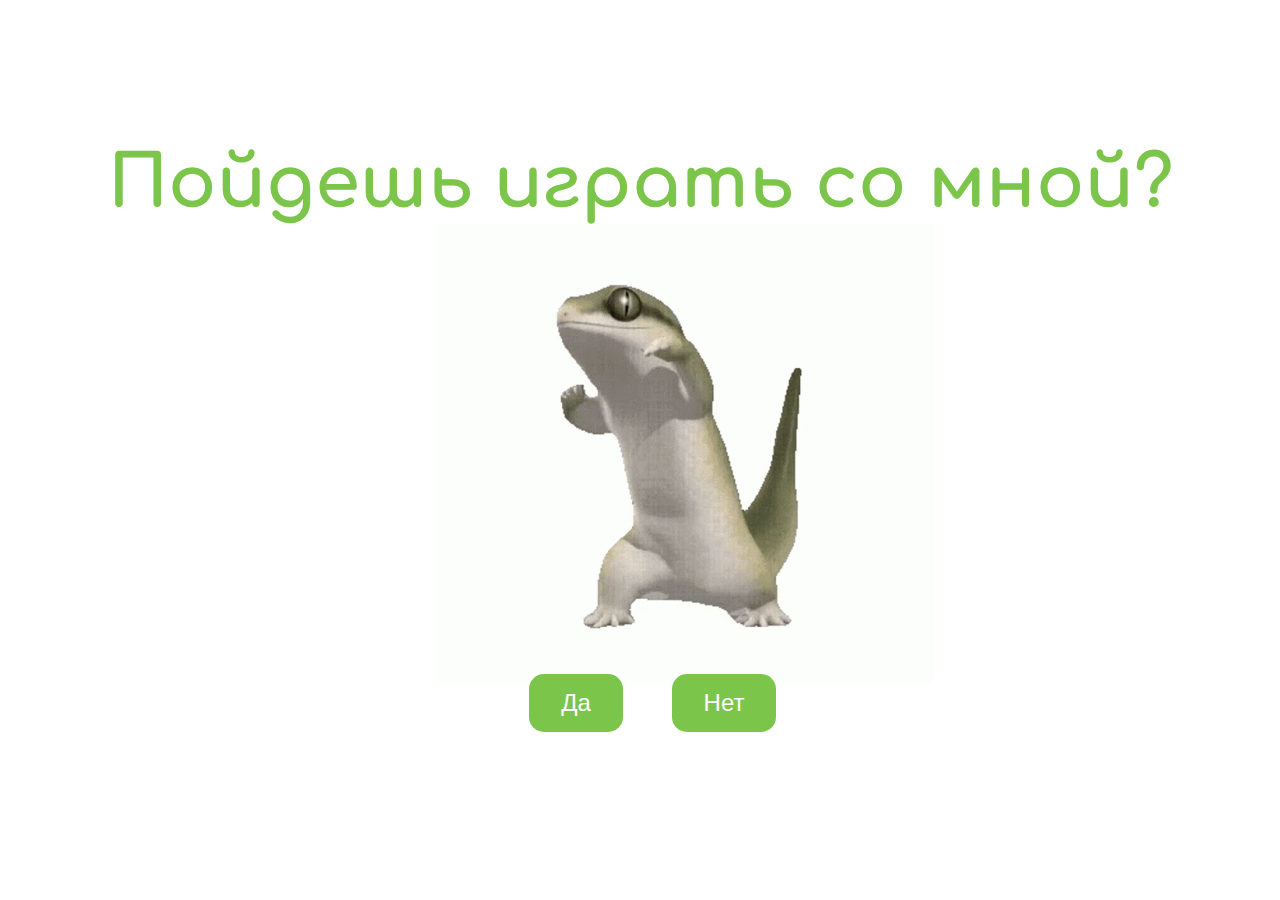
<file: index.html>
<!DOCTYPE html>
<html lang="ru">
    <head>
        <link href="./styles.css" rel="stylesheet"/>
        <link rel="preconnect" href="https://fonts.googleapis.com">
        <link rel="preconnect" href="https://fonts.gstatic.com" crossorigin>
        <link href="https://fonts.googleapis.com/css2?family=Comfortaa&display=swap" rel="stylesheet">
    </head>
    <body>
        <div class="container">
            <div>
                <h1 class="header_text">Пойдешь играть со мной?</h1>
            </div>
            <div class="gif_container">
                <img src="yacherica.gif">
            </div>
            <div class="buttons">
                <button class="btn" id="yesButton" onclick="nextPage()">Да</button>
                <button class="btn" id="noButton" onmouseover="moveButton()" onclick="moveButton()">Нет</button>
                <script>
                    function nextPage() {
                        window.location.href = "yes.html";
                    }

                    function moveButton() {
                        var x = Math.random() * (window.innerWidth - document.getElementById('noButton').offsetWidth);
                        var y = Math.random() * (window.innerHeight - document.getElementById('noButton').offsetHeight);
                        document.getElementById('noButton').style.left = `${x}px`;
                        document.getElementById('noButton').style.top = `${y}px`;
                    }
                </script>
            </div>
        </div>
    </body>
</html>
</file>
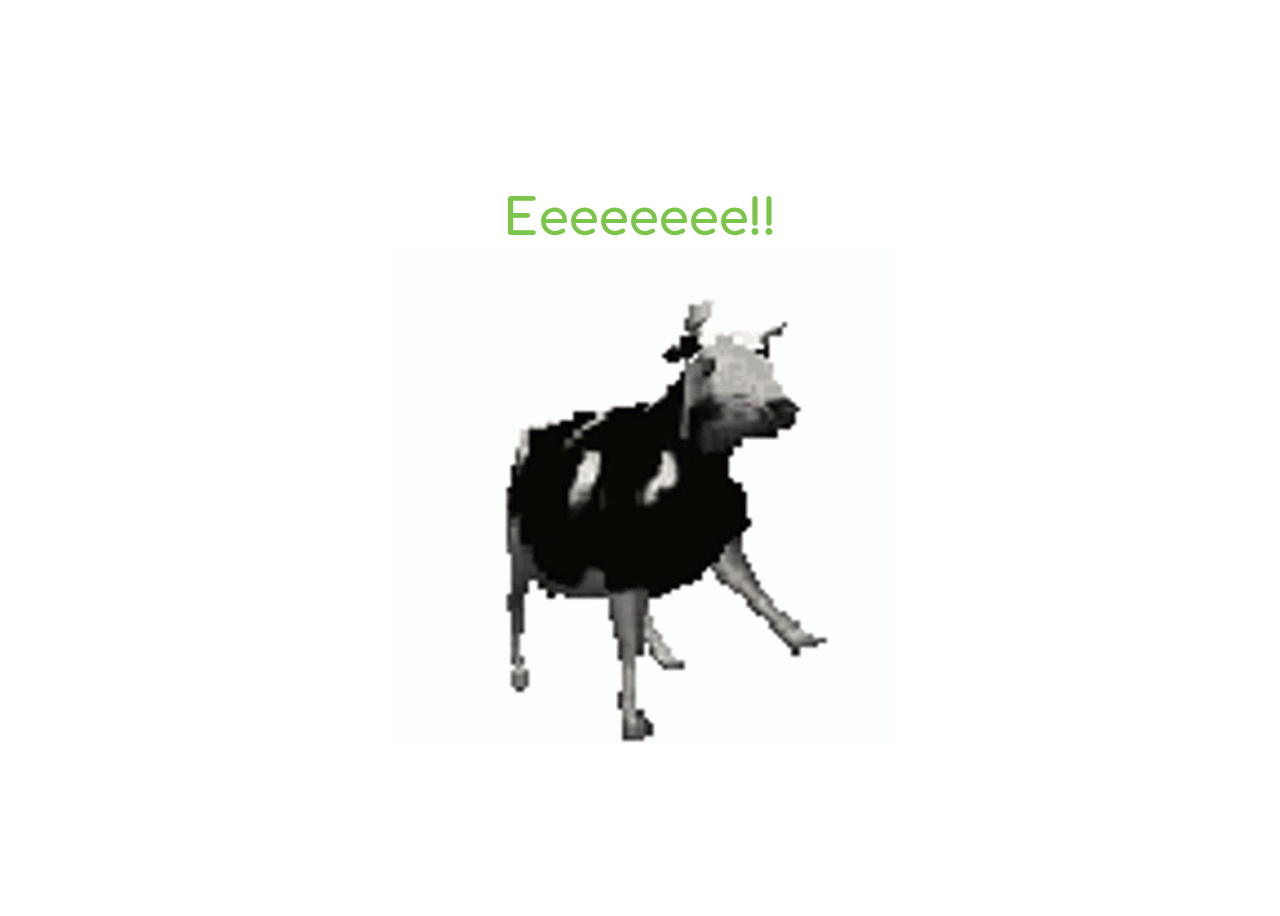
<file: yes.html>
<!DOCTYPE html>
<html lang="ru">
    <head>
        <link href="./yes_style.css" rel="stylesheet"/>
        <link rel="preconnect" href="https://fonts.googleapis.com">
        <link rel="preconnect" href="https://fonts.gstatic.com" crossorigin>
        <link href="https://fonts.googleapis.com/css2?family=Comfortaa&display=swap" rel="stylesheet">
    </head>
    <body>
        <div class="container">
            <div >
                <h1 class = "header_text">Ееееееее!!</h1>
            </div>
             <div class="gif_container">
                <img src="corova.gif">
            </div>
        </div>

    </body>
</html>
</file>
<file: styles.css>
body {
    display: flex;
    justify-content: center;
    align-items: center;
    height: 90vh;
    background-color: #fff;
}

#noButton {
    position: absolute;
    margin-left: 150px;
    transition: 0.5s;
}

#yesButton {
    position: absolute;
    margin-right: 150px;
}

.header_text {
    font-family: 'Comfortaa', sans-serif;
    font-size: 72px;
    font-weight: bold;
    color: #7bc54a;
    text-align: center;
    margin-top: 20px;
    margin-bottom: 0px;
}

.buttons {
    display: flex;
    flex-direction: row;
    justify-content: center;
    align-items: center;
    margin-top: 20px;
    margin-left: 20px;
    grid-row-gap: 20px;
    grid-column-gap: 20px;
}

.btn {
    background-color: #7bc54a;
    color: white;
    padding: 15px 32px;
    text-align: center;
    display: inline-block;
    font-size: 24px;
    margin: 4px 2px;
    cursor: pointer;
    border: none;
    border-radius: 15px;
    transition: background-color 0.3s ease;
}

.gif_container {
    display: flex;
    justify-content: center;
    align-items: center;
    margin-left: 90px;
    max-width: 100%;
    height: auto;

    & img {
        max-width: 100%;
        height: auto;
        object-fit: cover;
    }
}
</file>
<file: yes_style.css>
body {
    display: flex;
    justify-content: center;
    align-items: center;
    height: 100vh;
    background-color: #ffffff;
}

#noButton {
    position: absolute;
    margin-left: 150px;
    transition: 0.5s;
}

#yesButton {
    position: absolute;
    margin-right: 150px;
}

.header_text {
    font-family: 'Comfortaa', sans-serif;
    font-size: 50px;
    font-weight: bold;
    color: #7bc54a;
    text-align: center;
    margin-top: 20px;
    margin-bottom: 0px;
}

.text {
    font-family: 'Comfortaa', sans-serif;
    font-size: 25px;
    font-weight: bold;
    color: #7bc54a;
    text-align: center;
    margin-top: 20px;
    margin-bottom: 0px;
}

.buttons {
    display: flex;
    flex-direction: row;
    justify-content: center;
    align-items: center;
    margin-top: 20px;
    margin-left: 20px;
}

.btn {
    background-color: #7bc54a;
    color: white;
    padding: 15px 32px;
    text-align: center;
    display: inline-block;
    font-size: 24px;
    margin: 4px 2px;
    cursor: pointer;
    border: none;
    border-radius: 12px;
    transition: background-color 0.3s ease;
}

.btn:hover {
    background-color: #FAF9F6;
}

.gif_container {
    display: flex;
    justify-content: center;
    align-items: center;
    max-width: 100%;
    height: auto;

    & img {
        max-width: 100%;
        width: 100%;
        height: auto;
        object-fit: cover;
    }
}
</file>
